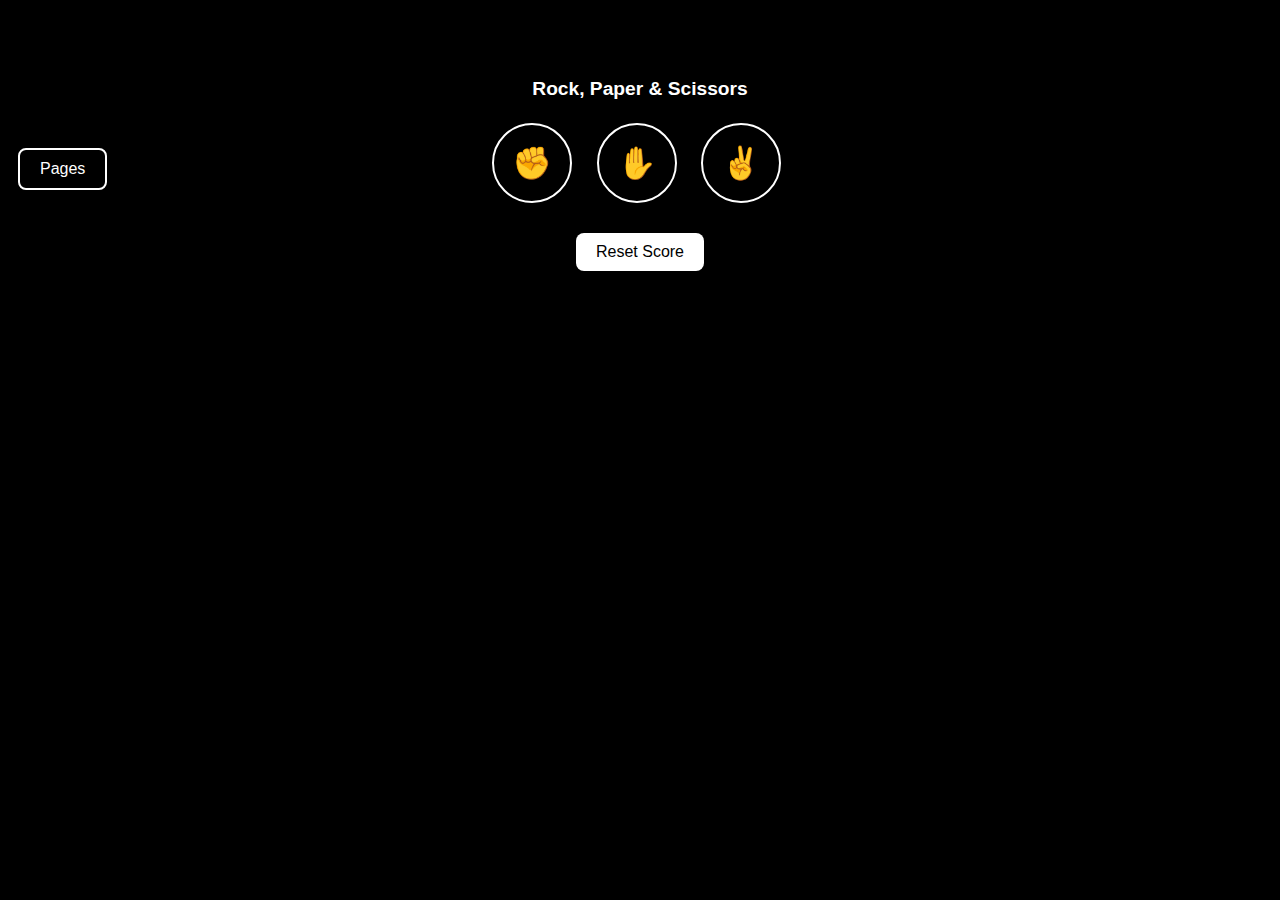
<file: oppgave-html og css/Index.html>
<!DOCTYPE html>
<html lang="en">
<head>
  <meta charset="UTF-8" />
  <title>Emoji Rock Paper Scissors</title>
  <link rel="stylesheet" href="Pages/css/Home-page.css" />
  <link rel="stylesheet" href="Pages/css/Pages-button.css">
</head>
<body>
    <h1 class="homepage-title">Rock, Paper & Scissors</h1>


    <div class="dropDown">
        <button>
            Pages
        </button>
        <div class="content">
            <a href="Index.html">Homepage</a>
            <a href="Pages/About.html">About</a>
            <a href="Pages/Rules.html">Rules</a>
    </div>
</div>
  <button class="emoji-button" aria-label="Rock" onclick="game('✊')">✊</button>
  <button class="emoji-button" aria-label="Paper" onclick="game('✋')">✋</button>
  <button class="emoji-button" aria-label="Scissors" onclick="game('✌️')">✌️</button>

  <br />
  <button class="reset-button" onclick="resetScore()">Reset Score</button>

  <p class="result-message"></p>
  <p class="match-details"></p>
  <p class="score-board"></p>

  <script src="Javascript/Gamelogic.js"></script>
</body>
</html>
</file>
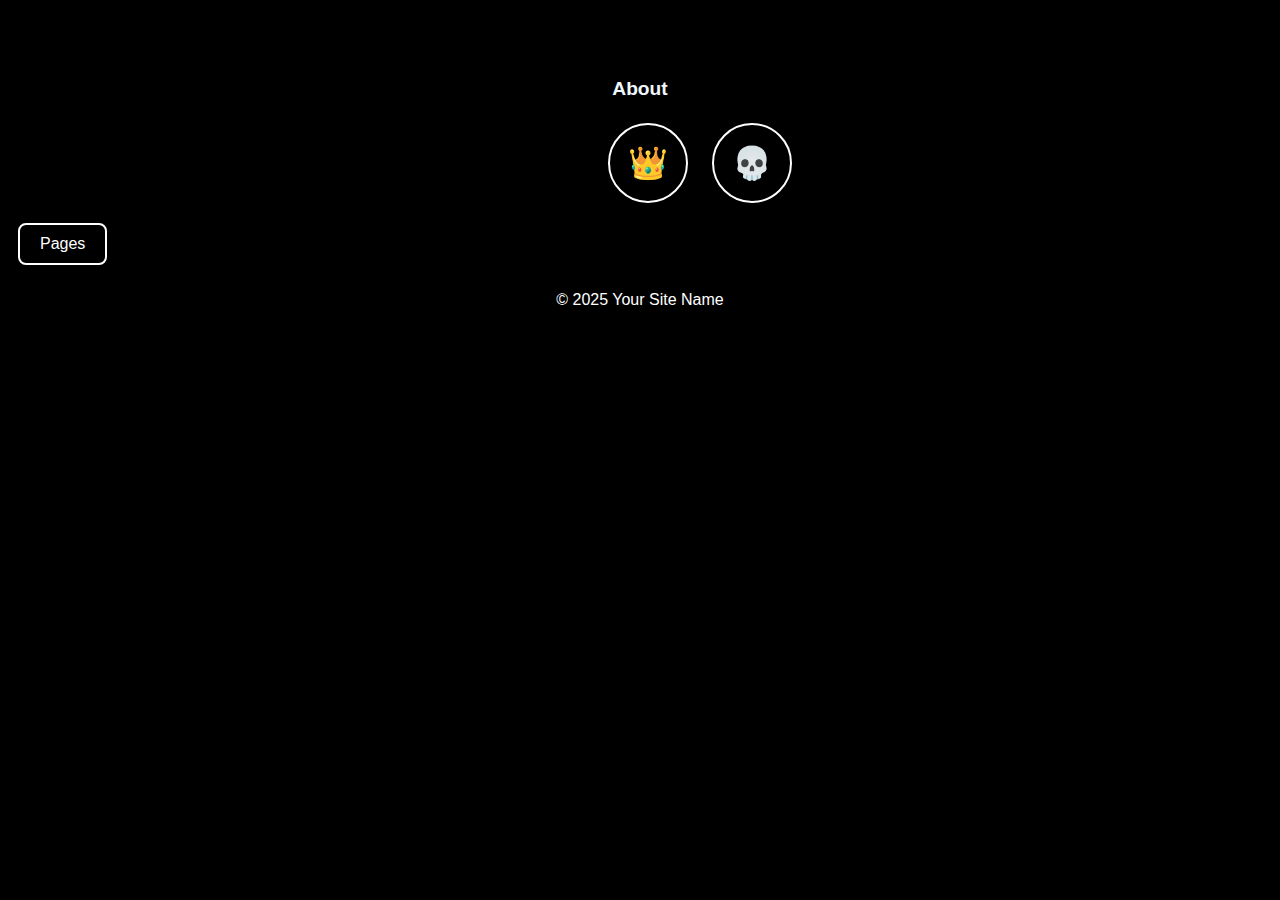
<file: oppgave-html og css/Pages/About.html>
<!DOCTYPE html>
<html lang="en">
<head>
    <meta charset="UTF-8">
    <meta name="viewport" content="width=device-width, initial-scale=1.0">
    <title>Page Title</title>
    
    <link rel="stylesheet" href="css/About-page.css">

    
    
</head>
<body>
    
    <header>
        
        <h1 class="about-page-title">About</h1>
        
        <div class="container">
            <button class="emoji">👑</button>
            <button class="emoji">💀</button>
        </div>
        

        <div class="dropDown">
        <button>
            Pages
        </button>
        <div class="content">
            <a href="Index.html">Homepage</a>
            <a href="About.html">About</a>
            <a href="Rules.html">Rules</a>
    </div>
</div>
    </header>

    <main>

       
    </main>

    <footer>
        <p>&copy; 2025 Your Site Name</p>
    </footer>

</body>
</html>
</file>
<file: oppgave-html og css/Pages/css/Home-page.css>
body {
  background-color: black;
  text-align: center;
  padding-top: 50px;
  font-family: Arial, sans-serif;
  color: white;
}

button {
  cursor: pointer;
  border-radius: 50%;
}

.emoji-button {
  background-color: black;
  border: 2px solid white;
  width: 80px;
  height: 80px;
  font-size: 2rem;
  margin: 10px;
  position: relative;
  right: 60px;
  border-radius: 100%;
}

.reset-button {
  background-color: white;
  color: black;
  border: none;
  padding: 10px 20px;
  font-size: 1rem;
  border-radius: 8px;
  margin-top: 20px;
  cursor: pointer;
}

.homepage-title{
  z-index: 2;
}

.result-message,
.match-details,
.scoreboard,
.homepage-title
 {
  font-size: 1.2rem;
  margin-top: 20px;
}

.dropDown {
  position: relative;
  display: inline-block;
  position: sticky;
  margin: 10px;
  right: 2000px;
  
}

.dropDown button {
  padding: 10px 20px;
  border: 2px solid white;
  border-radius: 8px;
  background-color: black;
  color: white;
  font-size: 1rem;
}

.dropDown .content {
  display: none;
  position: absolute;
  background-color: #333;
  top: 100%;
  left: 0;
  min-width: 160px;
  box-shadow: 0px 8px 16px rgba(0,0,0,0.5);
  z-index: 1;
  border-radius: 4px;
}

.dropDown .content a {
  color: white;
  padding: 12px 16px;
  display: block;
  text-decoration: none;
}

.dropDown:hover .content {
  display: block; 
}

.dropDown .content a:hover {
  background-color: gray;
}
</file>
<file: oppgave-html og css/Pages/css/Pages-button.css>
.dropDown {
  position: relative;
  display: inline-block;
  position: sticky;
  margin: 10px;
  right: 2000px;
  
}

.dropDown button {
  padding: 10px 20px;
  border: 2px solid white;
  border-radius: 8px;
  background-color: black;
  color: white;
  font-size: 1rem;
}

.dropDown .content {
  display: none;
  position: absolute;
  background-color: #333;
  top: 100%;
  left: 0;
  min-width: 160px;
  box-shadow: 0px 8px 16px rgba(0,0,0,0.5);
  z-index: 1;
  border-radius: 4px;
}

.dropDown .content a {
  color: white;
  padding: 12px 16px;
  display: block;
  text-decoration: none;
}

.dropDown:hover .content {
  display: block; 
}

.dropDown .content a:hover {
  background-color: gray;
}
</file>
<file: oppgave-html og css/Pages/css/About-page.css>
body {
  background-color: black;
  text-align: center;
  padding-top: 50px;
  font-family: Arial, sans-serif;
  color: white;
}

.about-page-title{
 font-size: 1.2rem;
 margin-top: 20px;
 color: aliceblue;
 z-index: 2;
}

.container{
    align-items: center;
    position: relative;
    left: 120px;
    display: inline block;
    
}



.emoji{
  background-color: black;
  border: 2px solid white;
  width: 80px;
  height: 80px;
  font-size: 2rem;
  margin: 10px;
  position: relative;
  right: 60px;
  border-radius: 100%;
  display: inline block;
}

.dropDown {
  position: relative;
  display: inline-block;
  position: sticky;
  margin: 10px;
  right: 2000px;
  
}

.dropDown button {
  padding: 10px 20px;
  border: 2px solid white;
  border-radius: 8px;
  background-color: black;
  color: white;
  font-size: 1rem;
}

.dropDown .content {
  display: none;
  position: absolute;
  background-color: #333;
  top: 100%;
  left: 0;
  min-width: 160px;
  box-shadow: 0px 8px 16px rgba(0,0,0,0.5);
  z-index: 1;
  border-radius: 4px;
}

.dropDown .content a {
  color: white;
  padding: 12px 16px;
  display: block;
  text-decoration: none;
}

.dropDown:hover .content {
  display: block; 
}

.dropDown .content a:hover {
  background-color: gray;
}
</file>
